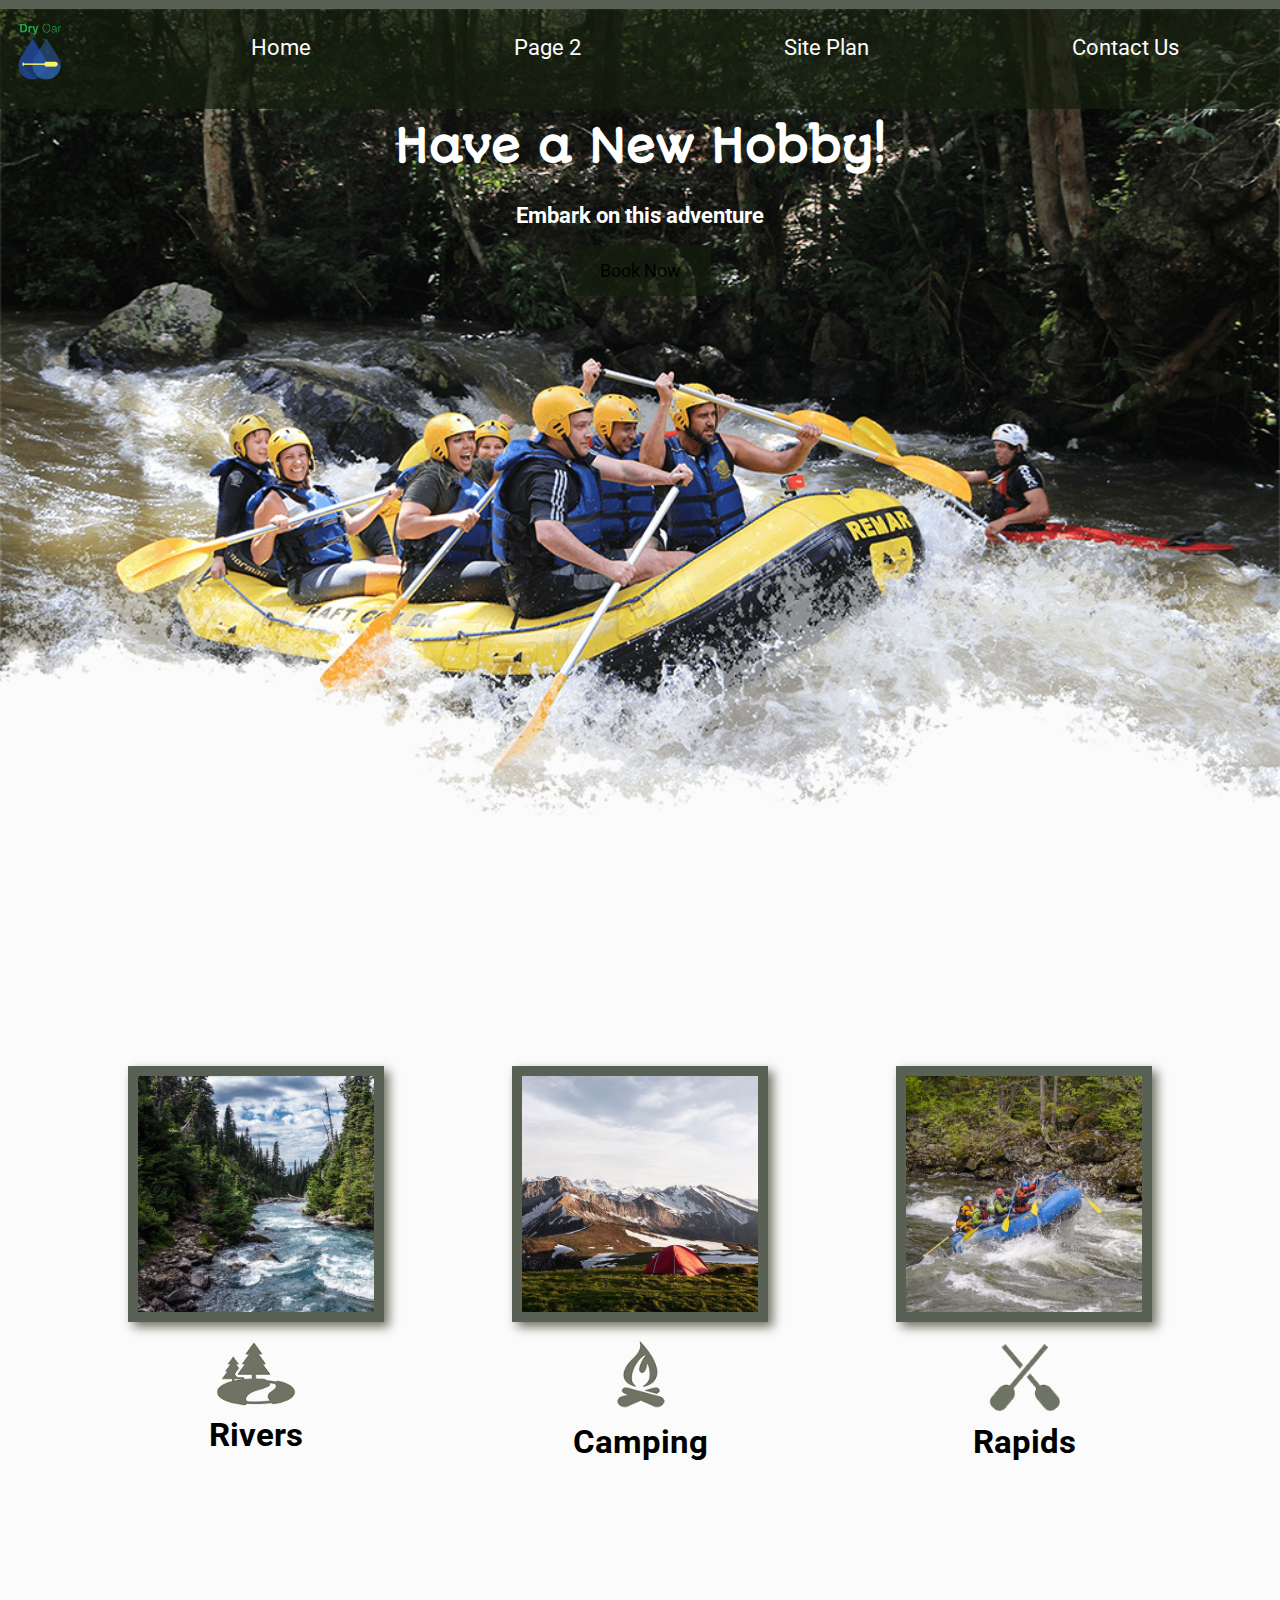
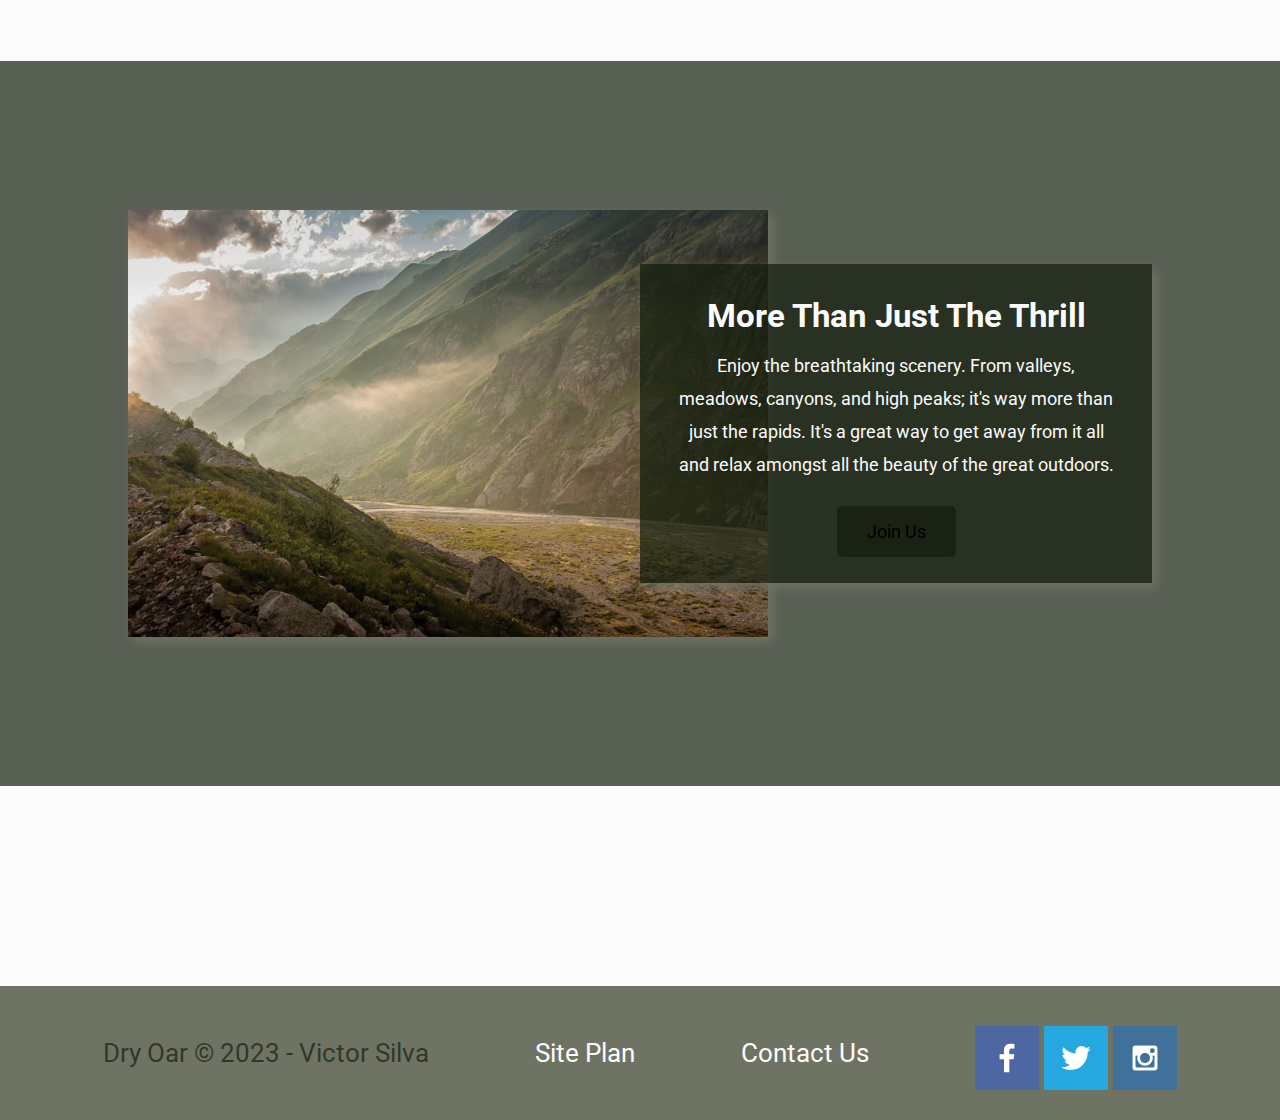
<file: wwr/index.html>
<!DOCTYPE html>
<html lang="en">
<head>
    <meta charset="UTF-8">
    <meta http-equiv="X-UA-Compatible" content="IE=edge">
    <meta name="viewport" content="width=device-width, initial-scale=1.0">
    <title>Dry Oar</title>
    <link type="text/css" rel="stylesheet" href="styles/style.css">
</head>

<body>

    <div id="content">

        <header>

            <a id="logo-link" href="index.html" target="_blank">
                <img class="logo" src="images/logo.png" alt="Dry Oar Logo">
            </a>
            
            <nav>
                <a href="index.html" target="_blank">Home</a>
                <a href="page-2.html" target="_blank">Page 2</a>
                <a href="site-plan-rafting.html" target="_blank">Site Plan</a>
                <a href="contactus.html" target="_blank">Contact Us</a>
            </nav>

        </header>
      
        <div id="hero">

            <div id="hero-box">
                <img id="hero-img" src="images/hero.png" alt="People Enjoying Rafting">
            </div>

            <section id="hero-msg">

                <h1 class="home-title">Have a New Hobby!</h1>
                <h4>Embark on this adventure</h4>

                <div class="button-box">
                    <a class="book" href="contactus.html" target="_blank">Book Now</a>
                </div>
            
            </section>

        </div>
        

        <main class="home-grid">

            <section class="rivers-card">
                <img class="card-img" src="images/rivers.jpg" alt="river in forest">
                <img class="icon" src="images/river_icon.png" alt="river icon">
                <h2>Rivers</h2>
            </section>
            <section class="camping-card">
                <img class="card-img" src="images/camping.jpg" alt="tent in mountains">
                <img class="icon" src="images/fire_icon.png" alt="fire icon">
                <h2>Camping</h2>
            </section>
            <section class="rapids-card">
                <img class="card-img" src="images/rapids.jpg" alt="rafting boat">
                <img class="icon" src="images/oars.png" alt="oars icon">
                <h2>Rapids</h2>
            </section>

            <div id="background"></div>

            <img class="mountains" src="images/mountains.jpg" alt="Misty mountains">
            <section class="msg">
                <h2>More Than Just The Thrill</h2>
                <p>Enjoy the breathtaking scenery. From valleys, meadows, canyons, and high peaks; it's way more than just the rapids. It's a great way to get away from it all and relax amongst all the beauty of the great outdoors.</p>
                <a class='join' href="rivers.html" target="_blank">Join Us</a>
            </section>

        </main>

        <footer>

            <p>Dry Oar &copy; 2023 - Victor Silva</p>
            <p><a href="site-plan-rafting.html">Site Plan</a></p>
            <p><a href="contactus.html">Contact Us</a></p>
            <div class="social">
                <a href="https://facebook.com" target="_blank">
                    <img src="images/facebook.png" alt="fb icon">
                </a>
                <a href="https://twitter.com" target="_blank">
                    <img src="images/twitter.png" alt="twitter icon">
                </a>
                <a href="https://instagram.com" target="_blank">
                    <img src="images/instagram.png" alt="instagram icon">
                </a>
            </div>

        </footer>

    </div>
    
</body>
</html>
</file>
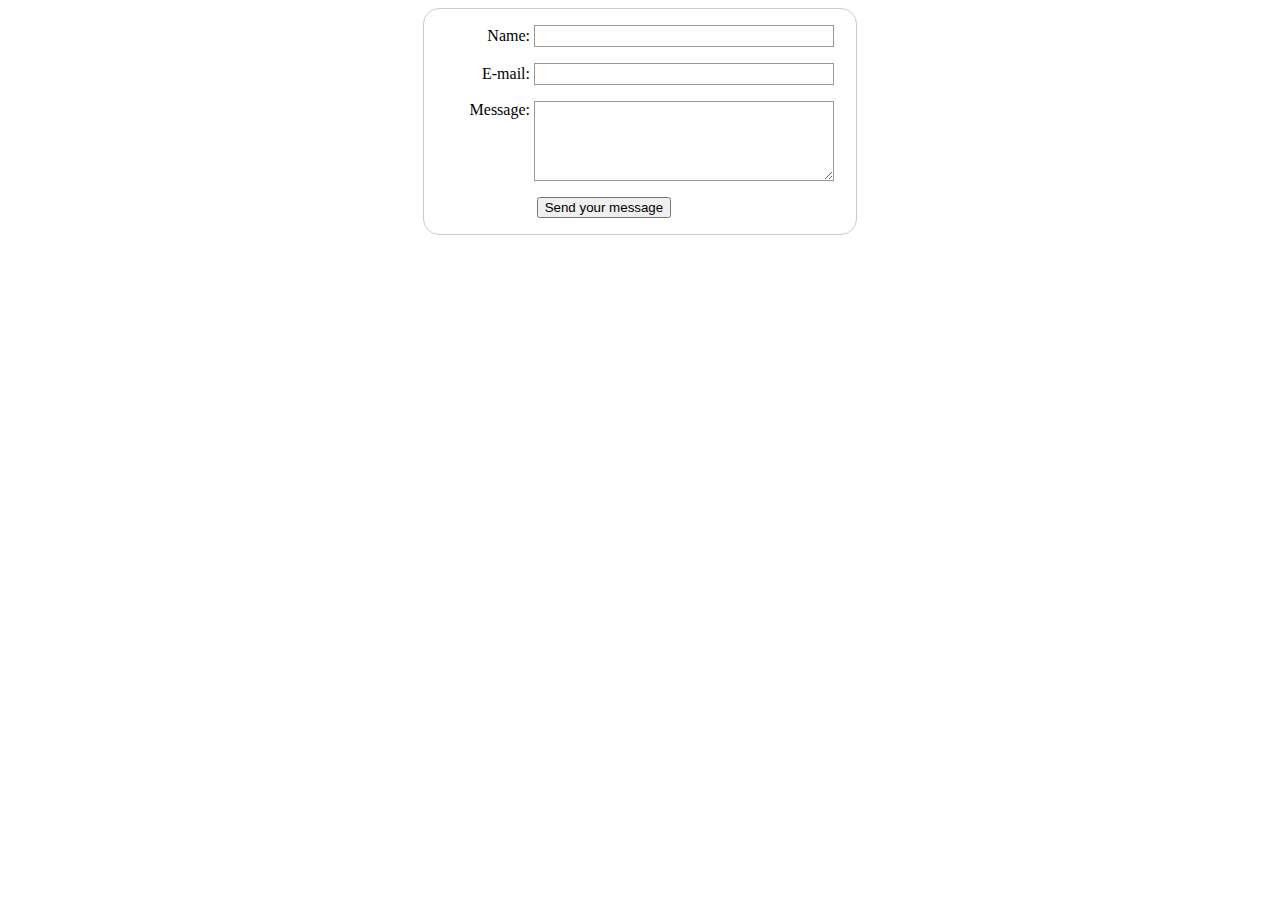
<file: wwr/contactus.html>
<!DOCTYPE html>
<html lang="en">
<head>
    <meta charset="UTF-8">
    <meta http-equiv="X-UA-Compatible" content="IE=edge">
    <meta name="viewport" content="width=device-width, initial-scale=1.0">
    <title>Contact Us</title>
</head>
<body>
    
    <div id="feedback"></div>

    <form action="/my-handling-form-page" method="post">
        <ul>
          <li>
            <label for="name">Name:</label>
            <input type="text" id="name" name="user_name" />
          </li>
          <li>
            <label for="mail">E-mail:</label>
            <input type="email" id="mail" name="user_email" />
          </li>
          <li>
            <label for="msg">Message:</label>
            <textarea id="msg" name="user_message"></textarea>
          </li>
          <li class="button">
            <button type="submit">Send your message</button>
          </li>
        </ul>
      </form>
      
    <style>
        #feedback {
            background-color: antiquewhite;
            position: absolute;
            top: 0;
            left: 0;
            right: 0;
            padding: .5em;
            /* make this element invisible until we are ready for it */
            display: none;      
        }
        .moveDown {
            margin-top: 3em;
        }
        form {
        /* Center the form on the page */
        margin: 0 auto;
        width: 400px;
        /* Form outline */
        padding: 1em;
        border: 1px solid #ccc;
        border-radius: 1em;
        }

        ul {
        list-style: none;
        padding: 0;
        margin: 0;
        }

        form li + li {
        margin-top: 1em;
        }

        label {
        /* Uniform size & alignment */
        display: inline-block;
        width: 90px;
        text-align: right;
        }

        input,
        textarea {
        /* To make sure that all text fields have the same font settings
            By default, textareas have a monospace font */
        font: 1em sans-serif;

        /* Uniform text field size */
        width: 300px;
        box-sizing: border-box;

        /* Match form field borders */
        border: 1px solid #999;
        }

        input:focus,
        textarea:focus {
        /* Additional highlight for focused elements */
        border-color: #000;
        }

        textarea {
        /* Align multiline text fields with their labels */
        vertical-align: top;

        /* Provide space to type some text */
        height: 5em;
        }

        .button {
        /* Align buttons with the text fields */
        padding-left: 90px; /* same size as the label elements */
        }

        button {
        /* This extra margin represent roughly the same space as the space
            between the labels and their text fields */
        margin-left: 0.5em;
        }

    </style>

    
    <script>
        // get the feedback div element so we can do something with it.
        const feedbackElement = document.getElementById('feedback');
        // get the form so we can read what was entered in it.
        const formElement = document.forms[0];
        // add a 'listener' to wait for a submission of our form. When that happens run the code below.
        formElement.addEventListener('submit', function(e) {
            // stop the form from doing the default action.
            e.preventDefault();
            // set the contents of our feedback element to a message letting the user know the form was submitted successfully. Notice that we pull the name that was entered in the form to personalize the message!
            feedbackElement.innerHTML = 'Hello '+ formElement.user_name.value +'! Thank you for your message. We will get back with you as soon as possible!';
            // make the feedback element visible.
            feedbackElement.style.display = "block";
            // add a class to move everything down so our message doesn't cover it.
            document.body.classList.toggle('moveDown');
        });
    </script>
                
</body>
</html>
</file>
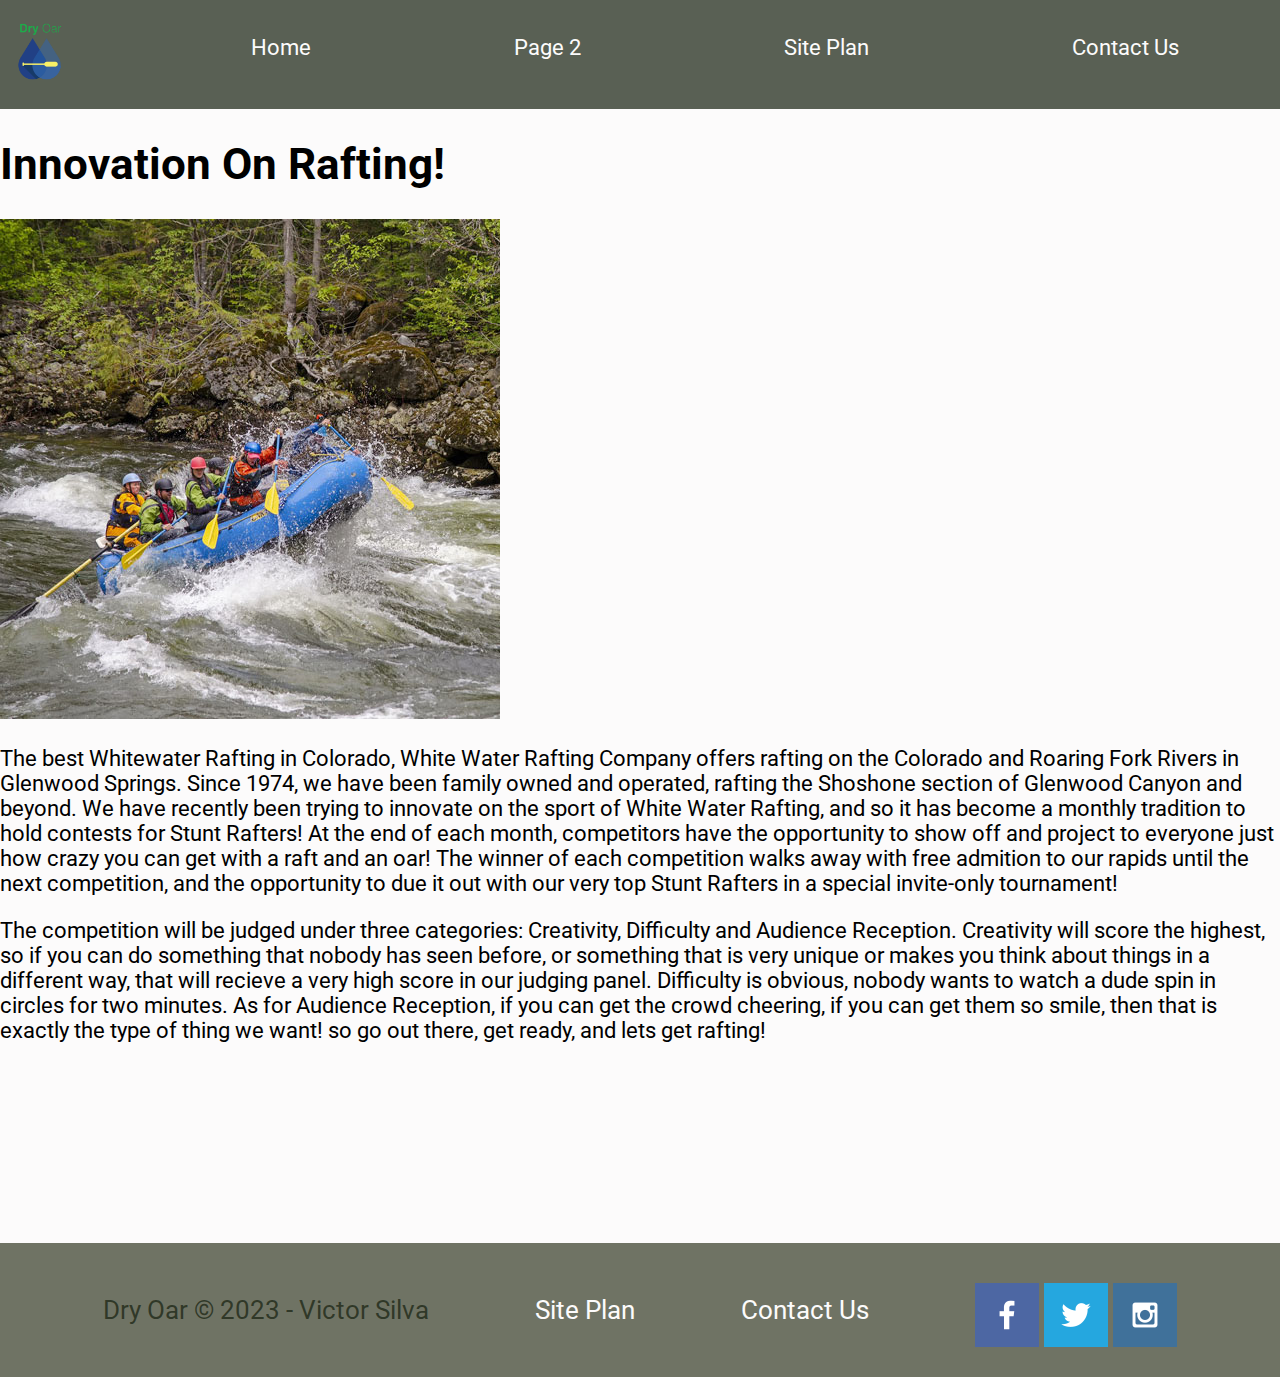
<file: wwr/page-2.html>
<!DOCTYPE html>
<html lang="en">
<head>
    <meta charset="UTF-8">
    <meta http-equiv="X-UA-Compatible" content="IE=edge">
    <meta name="viewport" content="width=device-width, initial-scale=1.0">
    <title>Page 2</title>
    <link rel="stylesheet" href="styles/style.css">
</head>
<body>
    <div id="p2-background">
    <header>

        <a id="logo-link" href="index.html" target="_blank">
            <img class="logo" src="images/logo.png" alt="Dry Oar Logo">
        </a>
        
        <nav>
            <a href="index.html" target="_blank">Home</a>
            <a href="page-2.html" target="_blank">Page 2</a>
            <a href="site-plan-rafting.html" target="_blank">Site Plan</a>
            <a href="contactus.html" target="_blank">Contact Us</a>
        </nav>

    </header>

    <main>
        <div id="p2-heading-div">
            <h1 id="p2-heading">Innovation On Rafting!</h1>
        </div>
        <img id="p2-img" src="images/p2-rapids.jpg" alt="people having fun n the rapids">
        <p id="p2-paragraph">The best Whitewater Rafting in Colorado, White Water Rafting Company offers rafting on 
            the Colorado and Roaring Fork Rivers in Glenwood Springs. Since 1974, we have been family owned and 
            operated, rafting the Shoshone section of Glenwood Canyon and beyond. We have recently been trying to 
            innovate on the sport of White Water Rafting, and so it has become a monthly tradition to hold contests for Stunt Rafters!
            At the end of each month, competitors have the opportunity to show off and project to everyone just how crazy you can get with a raft and an oar!
            The winner of each competition walks away with free admition to our rapids until the next competition, and the opportunity to due it out with our very top Stunt Rafters in a special invite-only tournament!
            </p>

            <p id="p2-paragraph">
                The competition will be judged under three categories: Creativity, Difficulty and Audience Reception. Creativity will score the highest, so if you can do something that nobody has seen before,
            or something that is very unique or makes you think about things in a different way, that will recieve a very high score in our judging panel. Difficulty is obvious, nobody wants to watch a dude spin in circles for two minutes. 
            As for Audience Reception, if you can get the crowd cheering, if you can get them so smile, then that is exactly the type of thing we want! so go out there, get ready, and lets get rafting!
            </p>
        </main>


    <footer id="p2-footer">

        <p>Dry Oar &copy; 2023 - Victor Silva</p>
        <p><a href="site-plan-rafting.html">Site Plan</a></p>
        <p><a href="contactus.html">Contact Us</a></p>
        <div class="social">
            <a href="https://facebook.com" target="_blank">
                <img src="images/facebook.png" alt="fb icon">
            </a>
            <a href="https://twitter.com" target="_blank">
                <img src="images/twitter.png" alt="twitter icon">
            </a>
            <a href="https://instagram.com" target="_blank">
                <img src="images/instagram.png" alt="instagram icon">
            </a>
        </div>

    </footer>
    
    </body>

        </div>
</html>
</file>
<file: wwr/styles/style.css>
@import url('https://fonts.googleapis.com/css2?family=Roboto:wght@300;500;700;900&family=Autour+One&family=Caveat&family=Young+Serif&display=swap');

#content {
  max-width: 1600px;
  margin: 0 auto;
}

nav a{
  color: #fcfbfb;
  text-align: center;
  padding: 35px;
}

#hero {
  display: grid;
  grid-template-columns: 1fr 3fr 1fr;
  margin-top: -100px;
}

#hero-box {
  grid-column: 1/4;
  grid-row: 1/3;
  z-index: -1;
}

#hero-msg {
  grid-column: 2/3;
  grid-row: 1/2;
  margin-top: 100px;
}


#hero-msg h1, #hero-msg h4{
  text-align: center;
  color: white;
}

.button-box{
  text-align: center;
}

main section{
  text-align: center;
}

.home-grid {
  display: grid;
  grid-template-columns: repeat(10, 1fr);
}

#background {
  height: 725px;
  background-color:rgba(20,30,13, .7);
}

body {
  background-color: #fcfbfb;
  font-family: 'Roboto', 'Young Serif', sans-serif;
  font-size: 22px;
  margin: 0;
  padding: 0;
}

h2 {
  margin: 0;
}

header {
  background-color:rgba(20,30,13, .7);
  display: grid;
  grid-template-columns: 150px auto
}

nav {
  display: flex;
  justify-content: space-around;
}
nav a:hover {
  background-color: black;
}


.book:hover, .join:hover{
  background-color: black;
  color:rgba(20,30,13, .7);
}

.msg {
  background-color:rgba(20,30,13, .7);
  color: #fcfbfb;
  line-height: 1.5em;
  padding: 35px;
  grid-column: 6/10;
  grid-row: 6/7;
  box-shadow: 5px 5px 10px #6f7364;
}

.msg p{
  font-size: .8em;
  padding-bottom: 15px;
}
footer{
  background-color: #6f7364;
    padding: 25px 50px;
    margin-top: 200px;
    display: flex;
    justify-content: space-around;
    align-items: center;
}


nav a:hover {
  background-color: black;
  color:rgba(20,30,13, .7);
}

#hero-img{
  width: 100%;
}

.logo, .icon {
  width: 80px;
}

nav a {
  text-align: center;
  color: #fcfbfb;
  text-decoration: none;
}


.book, .join{
  background-color:rgba(20,30,13, .7);
    color: black;
    text-decoration: none;
    font-size: 18px;
    padding: 15px 30px;
    margin-top: 50px;
    border-radius: 5px;
}

.card-img {
  border: 10px solid rgba(20,30,13, .7);
  transition: transform .5s;
  box-shadow: 5px 5px 10px #6f7364;
}

.card-img:hover {
  opacity: .6;
  transform: scale(1.1);
}

.card-img, .mountains {
  width: 100%;
}

main section img {
  box-sizing: border-box;
}

footer a{
  text-align: center;
  color: #fcfbfb;
  text-decoration: none;

}

footer p {
  font-size: 1.2em;
  color:rgba(20,30,13, .7);
}

footer p a:hover {
  text-decoration: underline;
  color:rgba(20,30,13, .7);
}


.home-title {
  font-family: 'Autour One', 'Caveat', sans-serif;
  font-size: 2em;
  margin-top: 10px;
}

#logo_link {
  padding-top: 5px;
  justify-self: center;
  align-self: center;
}

.icon{
  padding-top: 10px;
}

footer .social img   {
  padding-top: 15px;
}

.rivers-card, .camping-card, .rapids-card   {
  margin: 200px 0;
}

.rivers-card {
  grid-column: 2/4;
  grid-row: 2/3;
}

.camping-card{
  grid-column: 5/7;
  grid-row: 2/3;
}

.rapids-card {
  grid-column: 8/10;
  grid-row: 2/3;
}

#background {
  grid-column: 1/11;
  grid-row: 4/9;
}

.mountains {
  margin: 100px 0px;
  grid-column: 2/7;
  grid-row: 5/8;
  box-shadow: 5px 5px 10px #6f7364;
}


@media screen and (max-width: 900px) {
  #hero, .home-grid {
      display: block;
      height: auto;
  }
  nav, footer {
      flex-direction: column;
  }
  nav a {
      display: block;
      padding: 15px;
  }
  #hero {
      margin-top: 0;
  }
  #hero-msg {
      margin-top: 0;
  }
  #hero-msg h4 {
      display: none;
  }
  .home-title {
      font-size: 25px;
      color: #6f7364;
  }
  .rivers-card, .camping-card, .rapids-card {
      margin: 50px auto;
      width: 60%;
  }
  #background {
      display: none;
  }
  .mountains, .msg {
      width: 80%;
      display: block;
      margin: 0 auto;
  }
  footer {
      margin-top: 25px;
  }
}
</file>
